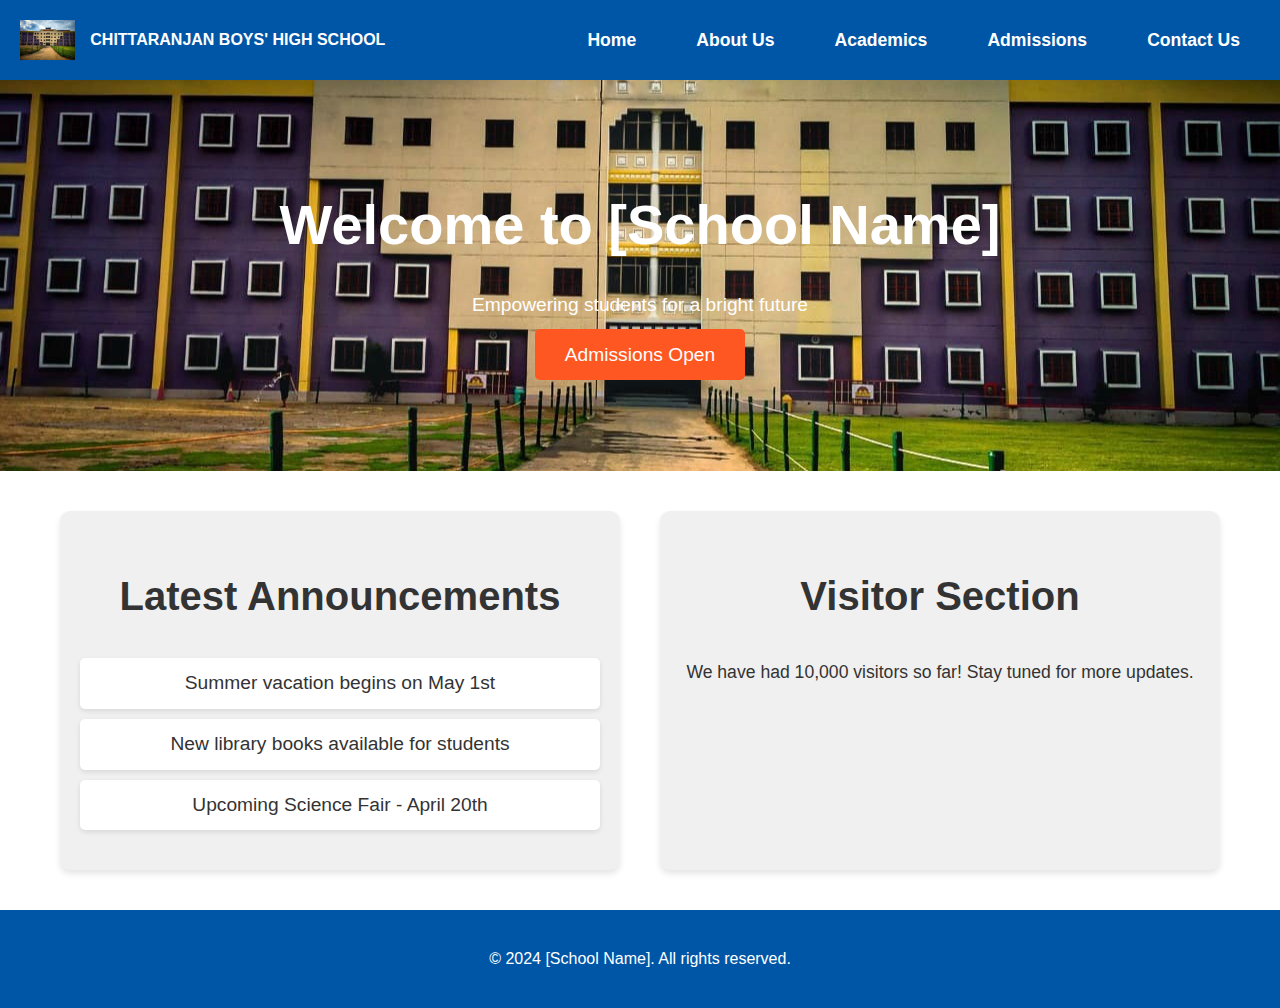
<file: index.html>
<!DOCTYPE html>
<html lang="en">
<head>
    <meta charset="UTF-8">
    <meta name="viewport" content="width=device-width, initial-scale=1.0">
    <title>School Name - Welcome</title>
    <link rel="stylesheet" href="css/style.css">
    <!-- To make the name slim -->
    <!--<link href="https://fonts.googleapis.com/css2?family=Open+Sans:wght@400;600&display=swap" rel="stylesheet">-->
</head>
<script src="js/script.js"></script>
<body>
    <header>
        <div class="logo-container">
            <img src="images/school_logo.jpeg" alt="School Logo" class="logo">
            <h2 class="school-name">CHITTARANJAN BOYS' HIGH SCHOOL</h2>
        </div>
        <nav>
            <ul>
                <li><a href="index.html">Home</a></li>
                <li><a href="about.html">About Us</a></li>
                <li><a href="academics.html">Academics</a></li>
                <li><a href="admissions.html">Admissions</a></li>
                <li><a href="contact.html">Contact Us</a></li>
            </ul>
        </nav>
    </header>

    <section class="hero">
        <h1>Welcome to [School Name]</h1>
        <p>Empowering students for a bright future</p>
        <a href="admissions.html" class="cta-button">Admissions Open</a>
    </section>

    <!-- Announcement and Visitor Section with Flexbox -->
    <div class="flex-container">
        <section class="announcements">
            <h2>Latest Announcements</h2>
            <ul>
                <li><a href="summer_vacation.pdf">Summer vacation begins on May 1st</a></li>
                <li><a href="library_books.pdf">New library books available for students</a></li>
                <li><a href="Dsp-lab.pdf">Upcoming Science Fair - April 20th</a></li>
            </ul>
        </section>

        <section class="visitors">
            <h2>Visitor Section</h2>
            <p>We have had 10,000 visitors so far! Stay tuned for more updates.</p>
        </section>
    </div>




    <footer>
        <p>&copy; 2024 [School Name]. All rights reserved.</p>
    </footer>
</body>
</html>
</file>
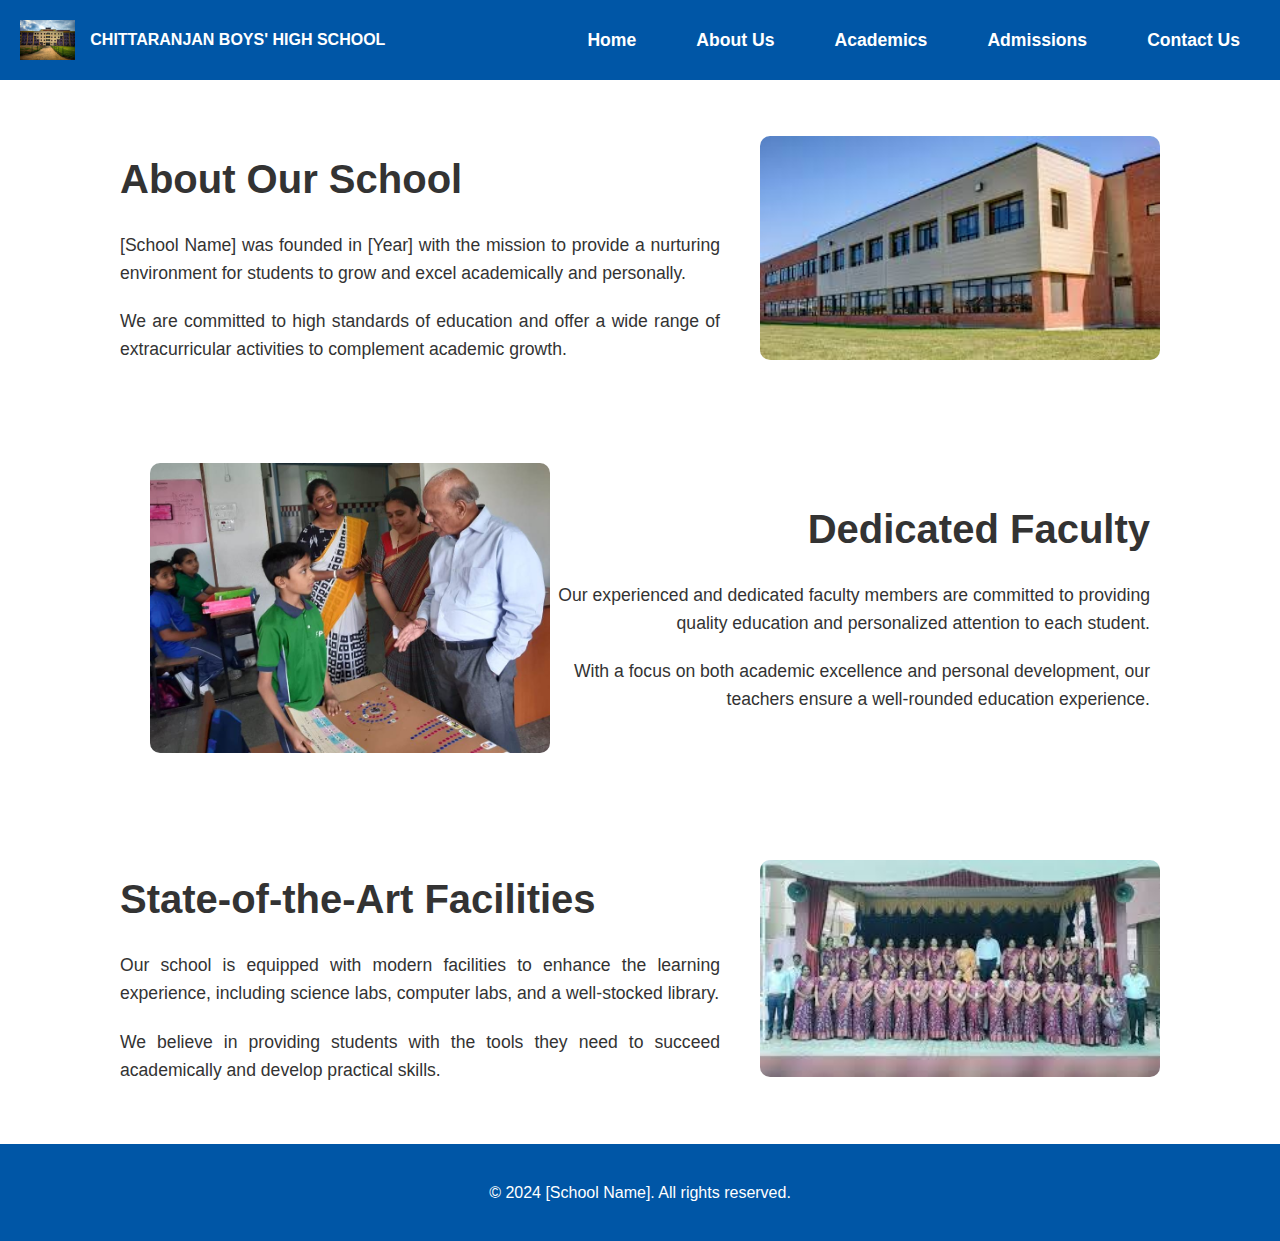
<file: about.html>
<!DOCTYPE html>
<html lang="en">
<head>
    <meta charset="UTF-8">
    <meta name="viewport" content="width=device-width, initial-scale=1.0">
    <title>About Us - School Name</title>
    <link rel="stylesheet" href="css/style.css">
</head>
<body>
    <header>
        <div class="logo-container">
            <img src="images/school_logo.jpeg" alt="School Logo" class="logo">
            <h2 class="school-name">CHITTARANJAN BOYS' HIGH SCHOOL</h2>
        </div>
        <nav>
            <ul>
                <li><a href="index.html">Home</a></li>
                <li><a href="about.html">About Us</a></li>
                <li><a href="academics.html">Academics</a></li>
                <li><a href="admissions.html">Admissions</a></li>
                <li><a href="contact.html">Contact Us</a></li>
            </ul>
        </nav>
    </header>

    <section class="about">
        <div class="about-content">
            <div class="about-text">
                <h1>About Our School</h1>
                <p>[School Name] was founded in [Year] with the mission to provide a nurturing environment for students to grow and excel academically and personally.</p>
                <p>We are committed to high standards of education and offer a wide range of extracurricular activities to complement academic growth.</p>
            </div>
            <div class="about-image">
                <img src="images/school_building.jpeg" alt="School Building">
            </div>
        </div>
    </section>

    <section class="about reversed">
        <div class="about-content">
            <div class="about-image">
                <img src="images/teacher.jpg" alt="Teacher">
            </div>
            <div class="about-text-1">
                <h1>Dedicated Faculty</h1>
                <p>Our experienced and dedicated faculty members are committed to providing quality education and personalized attention to each student.</p>
                <p>With a focus on both academic excellence and personal development, our teachers ensure a well-rounded education experience.</p>
            </div>
        </div>
    </section>

    <section class="about">
        <div class="about-content">
            <div class="about-text">
                <h1>State-of-the-Art Facilities</h1>
                <p>Our school is equipped with modern facilities to enhance the learning experience, including science labs, computer labs, and a well-stocked library.</p>
                <p>We believe in providing students with the tools they need to succeed academically and develop practical skills.</p>
            </div>
            <div class="about-image">
                <img src="images/classroom.jpeg" alt="Classroom">
            </div>
        </div>
    </section>

    <footer>
        <p>&copy; 2024 [School Name]. All rights reserved.</p>
    </footer>
</body>
</html>
</file>
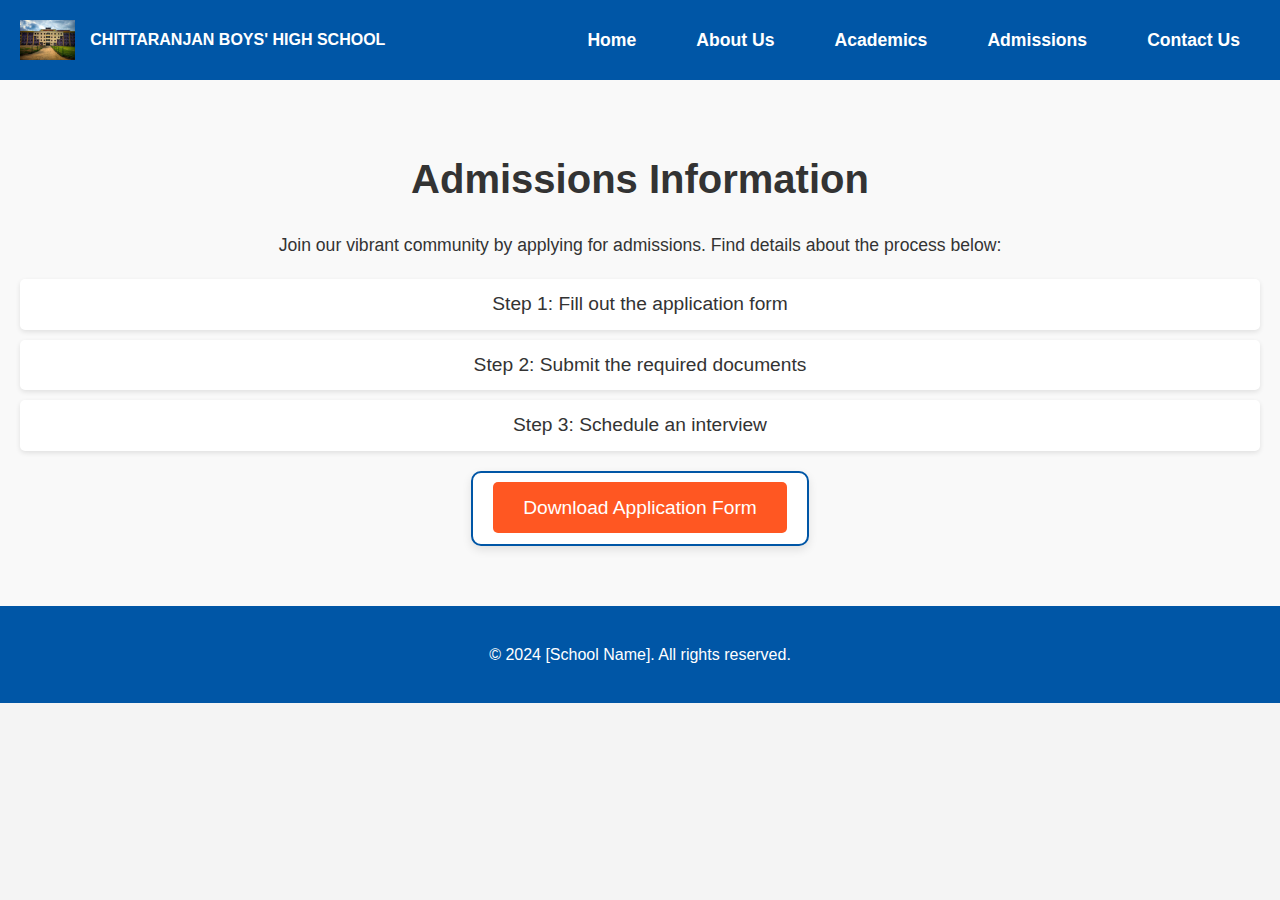
<file: admissions.html>
<!DOCTYPE html>
<html lang="en">
<head>
    <meta charset="UTF-8">
    <meta name="viewport" content="width=device-width, initial-scale=1.0">
    <title>Admissions - School Name</title>
    <link rel="stylesheet" href="css/style.css">
</head>
<body>
    <header>
        <div class="logo-container">
            <img src="images/school_logo.jpeg" alt="School Logo" class="logo">
            <h2 class="school-name">CHITTARANJAN BOYS' HIGH SCHOOL</h2>
        </div>
        <nav>
            <ul>
                <li><a href="index.html">Home</a></li>
                <li><a href="about.html">About Us</a></li>
                <li><a href="academics.html">Academics</a></li>
                <li><a href="admissions.html">Admissions</a></li>
                <li><a href="contact.html">Contact Us</a></li>
            </ul>
        </nav>
    </header>

    <section class="admissions">
        <h1>Admissions Information</h1>
        <p>Join our vibrant community by applying for admissions. Find details about the process below:</p>
        <ul>
            <li>Step 1: Fill out the application form</li>
            <li>Step 2: Submit the required documents</li>
            <li>Step 3: Schedule an interview</li>
        </ul>
        <div class="download-box">
             <a href="application-form.pdf" class="cta-button">Download Application Form</a>
        </div>
    </section>

    <footer>
        <p>&copy; 2024 [School Name]. All rights reserved.</p>
    </footer>
</body>
</html>
</file>
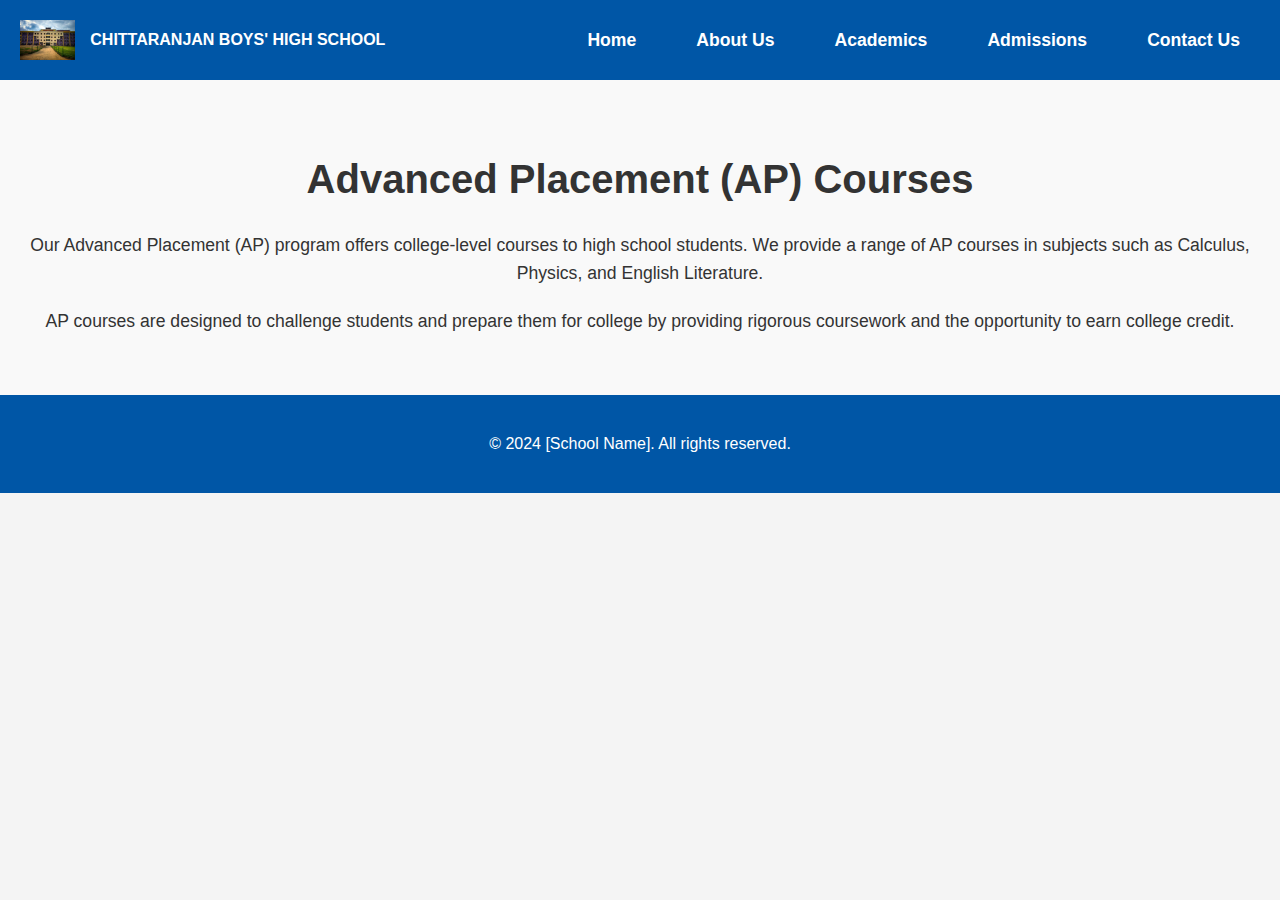
<file: ap_courses.html>
<!DOCTYPE html>
<html lang="en">
<head>
    <meta charset="UTF-8">
    <meta name="viewport" content="width=device-width, initial-scale=1.0">
    <title>Advanced Placement (AP) Courses - School Name</title>
    <link rel="stylesheet" href="css/style.css">
</head>
<body>
    <header>
        <div class="logo-container">
            <img src="images/school_logo.jpeg" alt="School Logo" class="logo">
            <h2 class="school-name">CHITTARANJAN BOYS' HIGH SCHOOL</h2>
        </div>
        <nav>
            <ul>
                <li><a href="index.html">Home</a></li>
                <li><a href="about.html">About Us</a></li>
                <li><a href="academics.html">Academics</a></li>
                <li><a href="admissions.html">Admissions</a></li>
                <li><a href="contact.html">Contact Us</a></li>
            </ul>
        </nav>
    </header>

    <section class="academic-detail">
        <h1>Advanced Placement (AP) Courses</h1>
        <p>Our Advanced Placement (AP) program offers college-level courses to high school students. We provide a range of AP courses in subjects such as Calculus, Physics, and English Literature.</p>
        <p>AP courses are designed to challenge students and prepare them for college by providing rigorous coursework and the opportunity to earn college credit.</p>
    </section>

    <footer>
        <p>&copy; 2024 [School Name]. All rights reserved.</p>
    </footer>
</body>
</html>
</file>
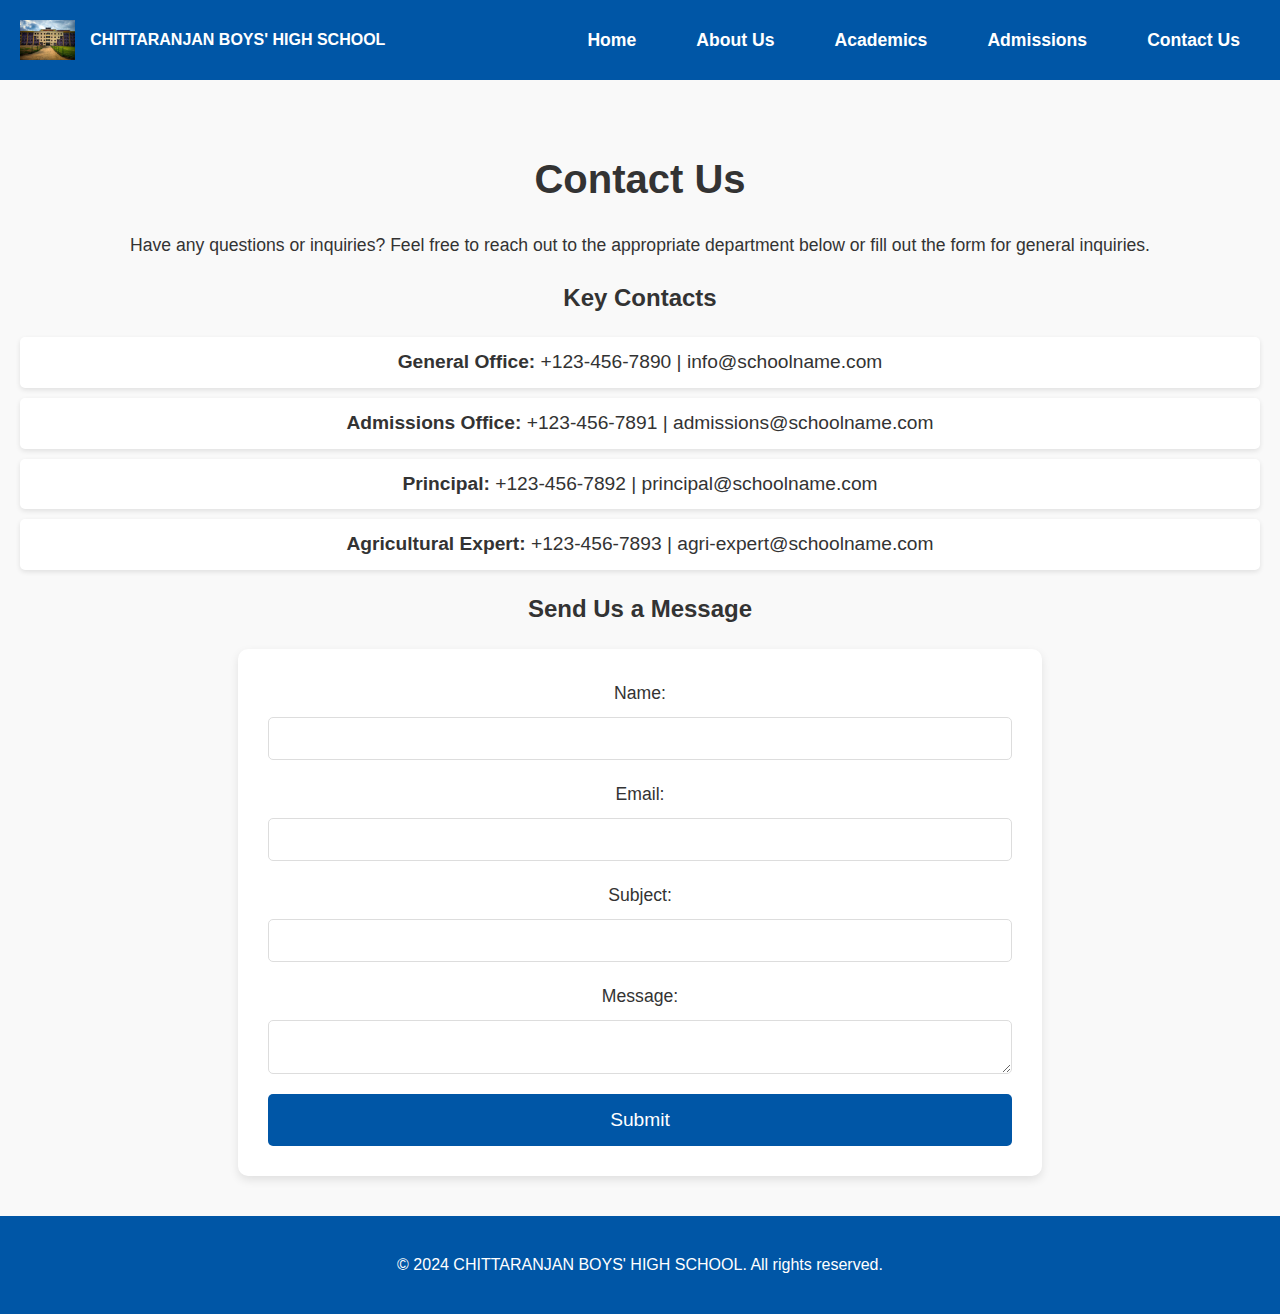
<file: contact.html>
<!DOCTYPE html>
<html lang="en">
<head>
    <meta charset="UTF-8">
    <meta name="viewport" content="width=device-width, initial-scale=1.0">
    <title>Contact Us - CHITTARANJAN BOYS' HIGH SCHOOL</title>
    <link rel="stylesheet" href="css/style.css">
    <!-- To make the name slim -->
    <!--<link href="https://fonts.googleapis.com/css2?family=Open+Sans:wght@400;600&display=swap" rel="stylesheet">-->
</head>
<body>
    <header>
        <div class="logo-container">
            <img src="images/school_logo.jpeg" alt="School Logo" class="logo">
            <h2 class="school-name">CHITTARANJAN BOYS' HIGH SCHOOL</h2>
        </div>
        <nav>
            <ul>
                <li><a href="index.html">Home</a></li>
                <li><a href="about.html">About Us</a></li>
                <li><a href="academics.html">Academics</a></li>
                <li><a href="admissions.html">Admissions</a></li>
                <li><a href="contact.html">Contact Us</a></li>
            </ul>
        </nav>
    </header>

    <section class="contact">
        <h1>Contact Us</h1>
        <p>Have any questions or inquiries? Feel free to reach out to the appropriate department below or fill out the form for general inquiries.</p>

        <!-- Contact Information for Departments or Experts -->
        <h2>Key Contacts</h2>
        <ul class="contact-list">
            <li><strong>General Office:</strong> +123-456-7890 | info@schoolname.com</li>
            <li><strong>Admissions Office:</strong> +123-456-7891 | admissions@schoolname.com</li>
            <li><strong>Principal:</strong> +123-456-7892 | principal@schoolname.com</li>
            <li><strong>Agricultural Expert:</strong> +123-456-7893 | agri-expert@schoolname.com</li>
            <!-- You can add more experts or contacts here -->
        </ul>

        <!-- Contact Form -->
        <h2>Send Us a Message</h2>
        <form action="#" method="POST">
            <label for="name">Name:</label>
            <input type="text" id="name" name="name" required>

            <label for="email">Email:</label>
            <input type="email" id="email" name="email" required>

            <label for="subject">Subject:</label>
            <input type="text" id="subject" name="subject" required>

            <label for="message">Message:</label>
            <textarea id="message" name="message" required></textarea>

            <button type="submit">Submit</button>
        </form>
    </section>

    <footer>
        <p>&copy; 2024 CHITTARANJAN BOYS' HIGH SCHOOL. All rights reserved.</p>
    </footer>
</body>
</html>
</file>
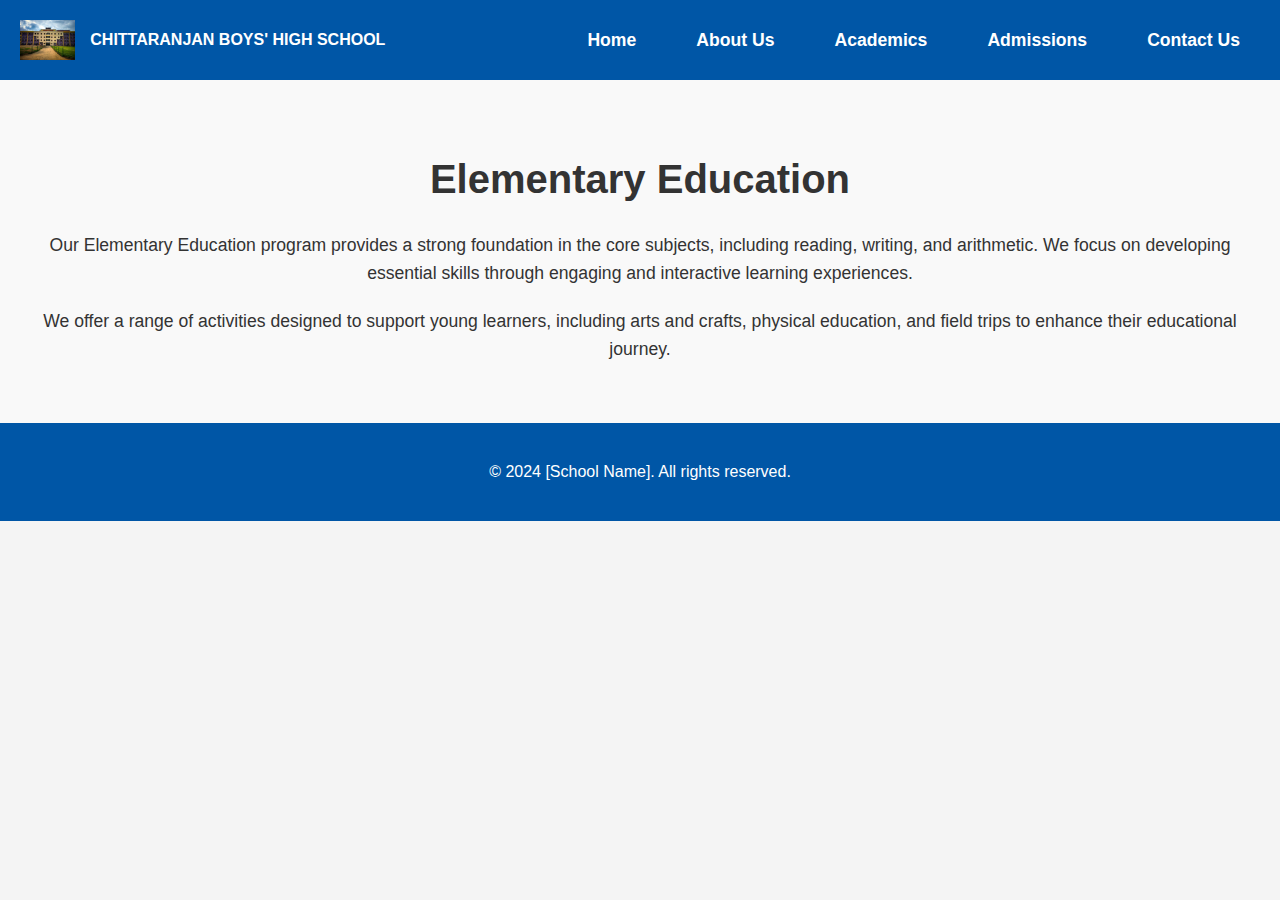
<file: elementary_education.html>
<!DOCTYPE html>
<html lang="en">
<head>
    <meta charset="UTF-8">
    <meta name="viewport" content="width=device-width, initial-scale=1.0">
    <title>Elementary Education - School Name</title>
    <link rel="stylesheet" href="css/style.css">
</head>
<body>
    <header>
        <div class="logo-container">
            <img src="images/school_logo.jpeg" alt="School Logo" class="logo">
            <h2 class="school-name">CHITTARANJAN BOYS' HIGH SCHOOL</h2>
        </div>
        <nav>
            <ul>
                <li><a href="index.html">Home</a></li>
                <li><a href="about.html">About Us</a></li>
                <li><a href="academics.html">Academics</a></li>
                <li><a href="admissions.html">Admissions</a></li>
                <li><a href="contact.html">Contact Us</a></li>
            </ul>
        </nav>
    </header>

    <section class="academic-detail">
        <h1>Elementary Education</h1>
        <p>Our Elementary Education program provides a strong foundation in the core subjects, including reading, writing, and arithmetic. We focus on developing essential skills through engaging and interactive learning experiences.</p>
        <p>We offer a range of activities designed to support young learners, including arts and crafts, physical education, and field trips to enhance their educational journey.</p>
    </section>

    <footer>
        <p>&copy; 2024 [School Name]. All rights reserved.</p>
    </footer>
</body>
</html>
</file>
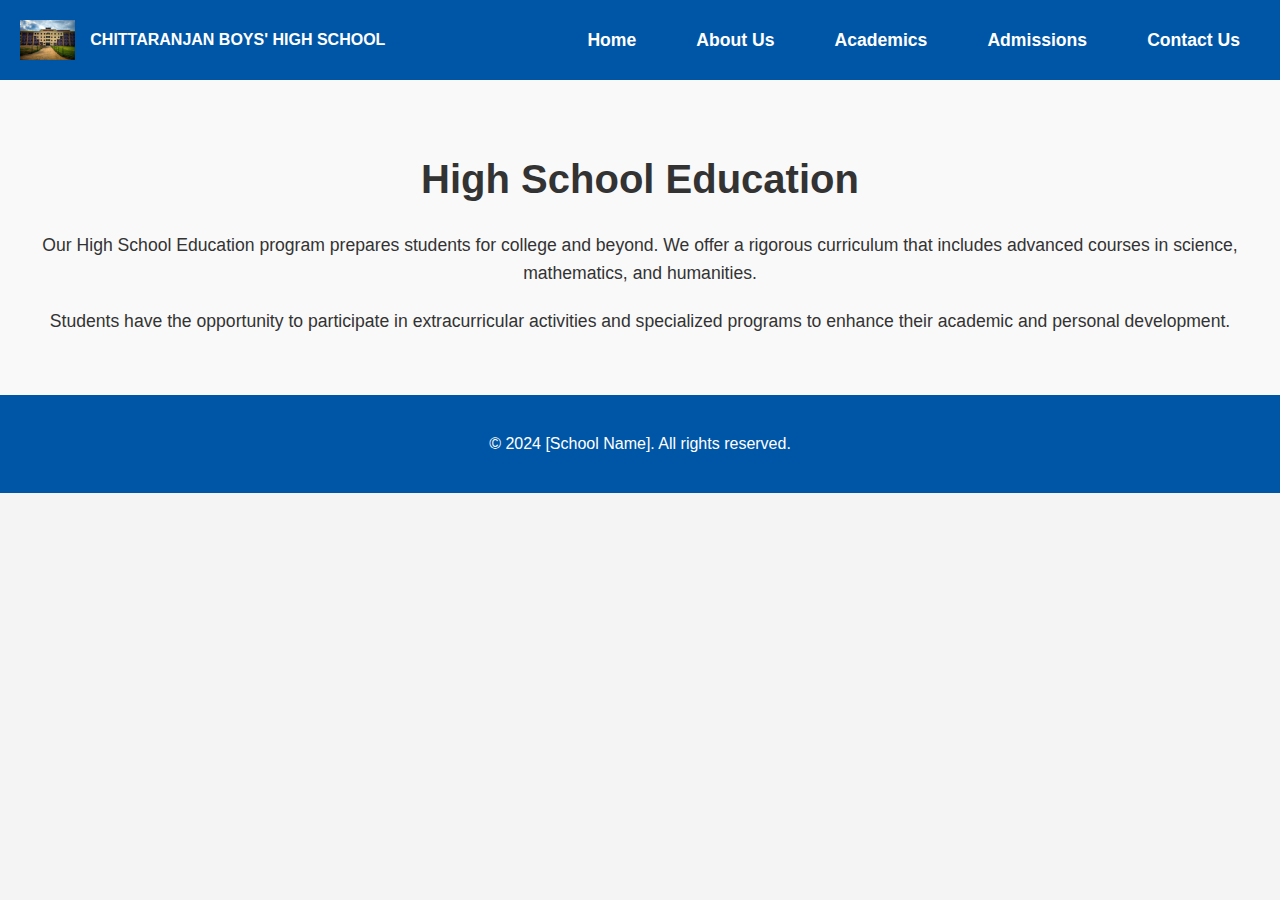
<file: high_school_education.html>
<!DOCTYPE html>
<html lang="en">
<head>
    <meta charset="UTF-8">
    <meta name="viewport" content="width=device-width, initial-scale=1.0">
    <title>High School Education - School Name</title>
    <link rel="stylesheet" href="css/style.css">
</head>
<body>
    <header>
        <div class="logo-container">
            <img src="images/school_logo.jpeg" alt="School Logo" class="logo">
            <h2 class="school-name">CHITTARANJAN BOYS' HIGH SCHOOL</h2>
        </div>
        <nav>
            <ul>
                <li><a href="index.html">Home</a></li>
                <li><a href="about.html">About Us</a></li>
                <li><a href="academics.html">Academics</a></li>
                <li><a href="admissions.html">Admissions</a></li>
                <li><a href="contact.html">Contact Us</a></li>
            </ul>
        </nav>
    </header>

    <section class="academic-detail">
        <h1>High School Education</h1>
        <p>Our High School Education program prepares students for college and beyond. We offer a rigorous curriculum that includes advanced courses in science, mathematics, and humanities.</p>
        <p>Students have the opportunity to participate in extracurricular activities and specialized programs to enhance their academic and personal development.</p>
    </section>

    <footer>
        <p>&copy; 2024 [School Name]. All rights reserved.</p>
    </footer>
</body>
</html>
</file>
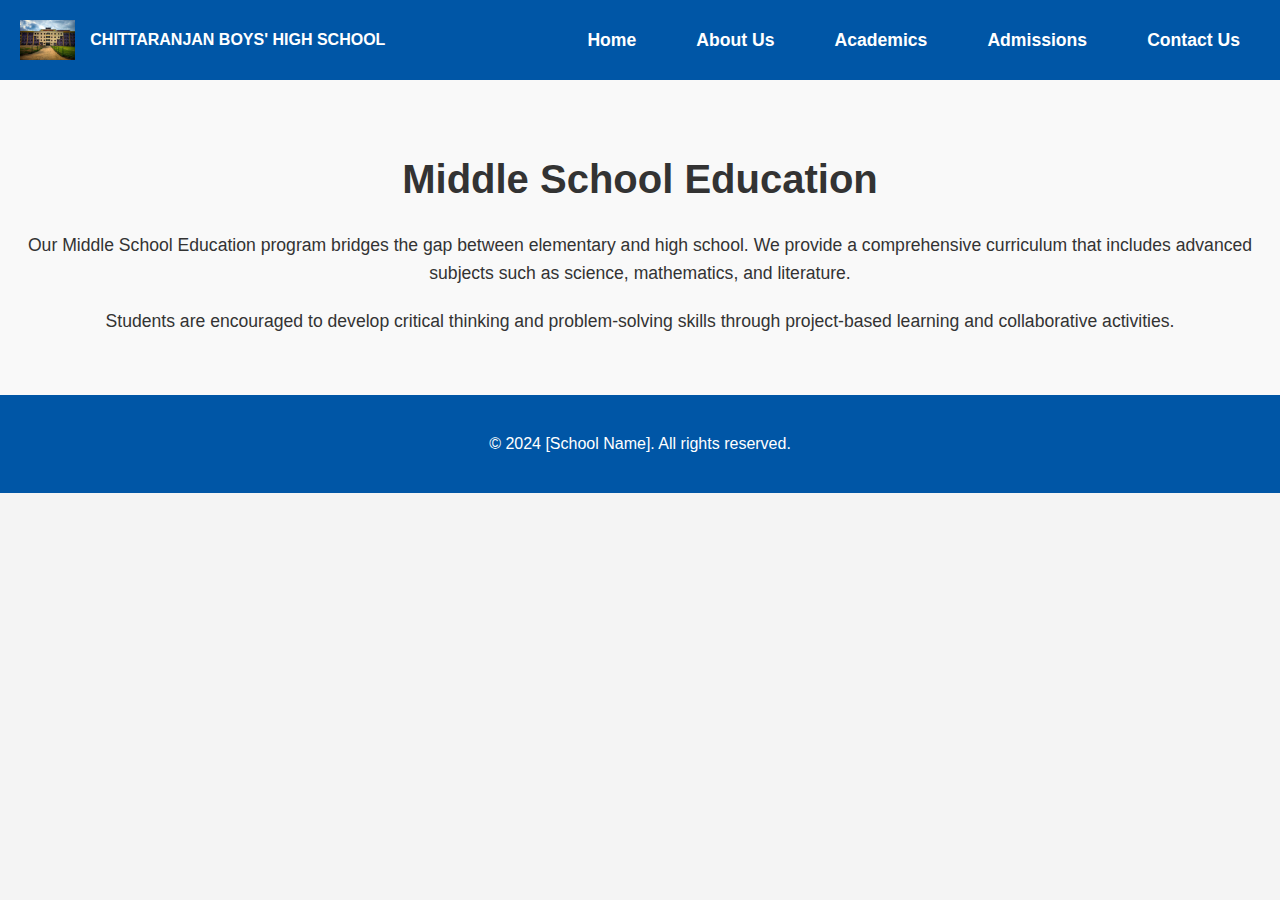
<file: middle_school_education.html>
<!DOCTYPE html>
<html lang="en">
<head>
    <meta charset="UTF-8">
    <meta name="viewport" content="width=device-width, initial-scale=1.0">
    <title>Middle School Education - School Name</title>
    <link rel="stylesheet" href="css/style.css">
</head>
<body>
    <header>
        <div class="logo-container">
            <img src="images/school_logo.jpeg" alt="School Logo" class="logo">
            <h2 class="school-name">CHITTARANJAN BOYS' HIGH SCHOOL</h2>
        </div>
        <nav>
            <ul>
                <li><a href="index.html">Home</a></li>
                <li><a href="about.html">About Us</a></li>
                <li><a href="academics.html">Academics</a></li>
                <li><a href="admissions.html">Admissions</a></li>
                <li><a href="contact.html">Contact Us</a></li>
            </ul>
        </nav>
    </header>

    <section class="academic-detail">
        <h1>Middle School Education</h1>
        <p>Our Middle School Education program bridges the gap between elementary and high school. We provide a comprehensive curriculum that includes advanced subjects such as science, mathematics, and literature.</p>
        <p>Students are encouraged to develop critical thinking and problem-solving skills through project-based learning and collaborative activities.</p>
    </section>

    <footer>
        <p>&copy; 2024 [School Name]. All rights reserved.</p>
    </footer>
</body>
</html>
</file>
<file: css/style.css>
/* General Styles */
body {
    font-family: 'Open Sans', sans-serif;
    margin: 0;
    padding: 0;
    background-color: #f4f4f4;
    color: #333;
    line-height: 1.6;
}

a {
    text-decoration: none;
    color: inherit;
}



/* Header Styles */
header {
    background-color: #0056a6;
    padding: 20px;
    display: flex;
    justify-content: space-between;
    align-items: center;
    box-shadow: 0 4px 8px rgba(0, 0, 0, 0.1);
}

.logo-container {
    display: flex;
    align-items: center;
}

.logo {
    height: 40px;
    margin-right: 15px;
}

.school-name {
    font-size: 1em;
    color: white;
    font-weight: bold;
    margin: 0;
}

/* Navigation Styles */
nav ul {
    list-style: none;
    margin: 0;
    padding: 0;
    display: flex;
}

nav ul li {
    margin-left: 20px;
}

nav ul li a {
    color: white;
    font-size: 1.1em;
    font-weight: bold;
    padding: 10px 20px;
    transition: background-color 0.3s ease;
}

nav ul li a:hover {
    background-color: #0073d1;
    border-radius: 5px;
}


/* Hero Section */
.hero {
    background-image: url('../images/school_logo.jpeg'); /* Replace with your image */
    background-size: cover;
    background-position: center;
    color: white;
    padding: 100px 20px;
    text-align: center;
    position: relative;
}

.hero h1 {
    font-size: 3.5em;
    margin: 0;
}

.hero p {
    font-size: 1.2em;
    margin: 20px 0;
}

.hero .cta-button {
    background-color: #FF5722;
    padding: 15px 30px;
    color: white;
    font-size: 1.2em;
    border: none;
    border-radius: 5px;
    cursor: pointer;
    transition: background-color 0.3s ease;
}

.hero .cta-button:hover {
    background-color: #e14e1e;
}

/* Flexbox for Announcements and Visitors */
.flex-container {
    display: flex;
    justify-content: space-between;
    padding: 40px;
    background-color: #fff;
}

.announcements, .visitors {
    flex: 1;
    margin: 0 20px;
    padding: 20px;
    border-radius: 10px;
    background-color: #f0f0f0;
    box-shadow: 0 4px 6px rgba(0, 0, 0, 0.1);
    transition: transform 0.3s ease, box-shadow 0.3s ease;
}

.announcements:hover, .visitors:hover {
    transform: translateY(-10px);
    box-shadow: 0 8px 12px rgba(0, 0, 0, 0.2);
}

.announcements h2, .visitors h2 {
    font-size: 2.5em;
    margin-bottom: 30px;
}



/* About Section */
.about {
    padding: 40px 20px;
    background-color: #fff;
}

.about-content {
    display: flex;
    flex-direction: column;
    align-items: center;
    justify-content: center;
    text-align: center;
}

.about-text {
    flex: 1;
    max-width: 600px;
    margin-bottom: 20px;
    text-align: left;
    text-align: justify;
}

.about-text-1 {
    flex: 1;
    max-width: 600px;
    margin-bottom: 20px;
    text-align: right;
}

.about-image {
    flex: 1;
    max-width: 400px;
}

.about-image img {
    width: 100%;
    height: auto;
    border-radius: 10px;
}

/* Responsive Design */
@media screen and (min-width: 768px) {
    .about-content {
        flex-direction: row;
        text-align: left;
    }

    .about-text {
        margin-right: 20px;
        margin-bottom: 0;
    }

    .about-image {
        margin-left: 20px;
    }
}




/* Sections (About, Academics, Admissions) */
section {
    padding: 40px 20px;
    background-color: #f9f9f9;
    text-align: center;
}

section h1 {
    font-size: 2.5em;
    margin-bottom: 20px;
}

section p {
    font-size: 1.1em;
    margin-bottom: 20px;
}

section ul {
    list-style-type: none;
    padding: 0;
    margin: 20px 0;
}

section ul li {
    font-size: 1.2em;
    padding: 10px;
    margin: 10px 0;
    background-color: #ffffff;
    border-radius: 5px;
    box-shadow: 0 2px 5px rgba(0, 0, 0, 0.1);
}

/* Form Styles */
form {
    display: flex;
    flex-direction: column;
    width: 60%;
    margin: 0 auto;
    background-color: #ffffff;
    padding: 30px;
    border-radius: 10px;
    box-shadow: 0 4px 10px rgba(0, 0, 0, 0.1);
}

form label {
    font-size: 1.1em;
    margin-bottom: 10px;
}

form input, form textarea {
    padding: 10px;
    margin-bottom: 20px;
    border: 1px solid #ddd;
    border-radius: 5px;
    font-size: 1.1em;
    transition: border-color 0.3s ease;
}

form input:focus, form textarea:focus {
    border-color: #0056a6;
}

form button {
    background-color: #0056a6;
    color: white;
    padding: 15px;
    font-size: 1.2em;
    border: none;
    border-radius: 5px;
    cursor: pointer;
    transition: background-color 0.3s ease;
}

form button:hover {
    background-color: #0073d1;
}

/* Footer */
footer {
    background-color: #0056a6;
    color: white;
    padding: 20px;
    text-align: center;
}

/* Responsive Design */
@media screen and (max-width: 768px) {
    header {
        flex-direction: column;
    }

    nav ul {
        flex-direction: column;
        align-items: center;
    }

    nav ul li {
        margin-left: 0;
        margin-top: 10px;
    }

    form {
        width: 90%;
    }

    .hero h1 {
        font-size: 2.5em;
    }

    .hero p {
        font-size: 1.1em;
    }

    .cta-button {
        font-size: 1em;
    }
}


.faculty-grid {
    display: flex;
    flex-wrap: wrap;
    justify-content: center;
    gap: 10px; /* Reduce gap between boxes */
}

.faculty-member {
    background-color: #f9f9f9;
    border-radius: 10px;
    box-shadow: 0 4px 8px rgba(0, 0, 0, 0.1);
    overflow: hidden;
    width: 220px; /* Make the boxes smaller */
    text-align: center;
    margin: 5px; /* Adjust margin for better spacing */
    transition: transform 0.3s ease, box-shadow 0.3s ease;
}



.faculty-member:hover {
    transform: translateY(-10px);
    box-shadow: 0 8px 12px rgba(0, 0, 0, 0.2);
}

.faculty-member img {
    width: 100%;
    height: auto;
    border-bottom: 2px solid #0056a6;
}

.faculty-info {
    padding: 10px; /* Reduce padding */
}

.faculty-info h2 {
    font-size: 1.3em; /* Adjust font size */
    margin-bottom: 8px;
}

.faculty-info p {
    font-size: 1em; /* Adjust font size */
    color: #555;
}



/* Download Box */
.download-box {
    background-color: #ffffff;
    border: 2px solid #0056a6;
    padding: 20px;
    text-align: center;
    width: fit-content;
    margin: 20px auto;
    border-radius: 10px;
    box-shadow: 0 4px 10px rgba(0, 0, 0, 0.1);
}

.download-box .cta-button {
    background-color: #FF5722;
    padding: 15px 30px;
    color: white;
    font-size: 1.2em;
    border: none;
    border-radius: 5px;
    cursor: pointer;
    transition: background-color 0.3s ease;
}

.download-box .cta-button:hover {
    background-color: #e14e1e;
}
</file>
